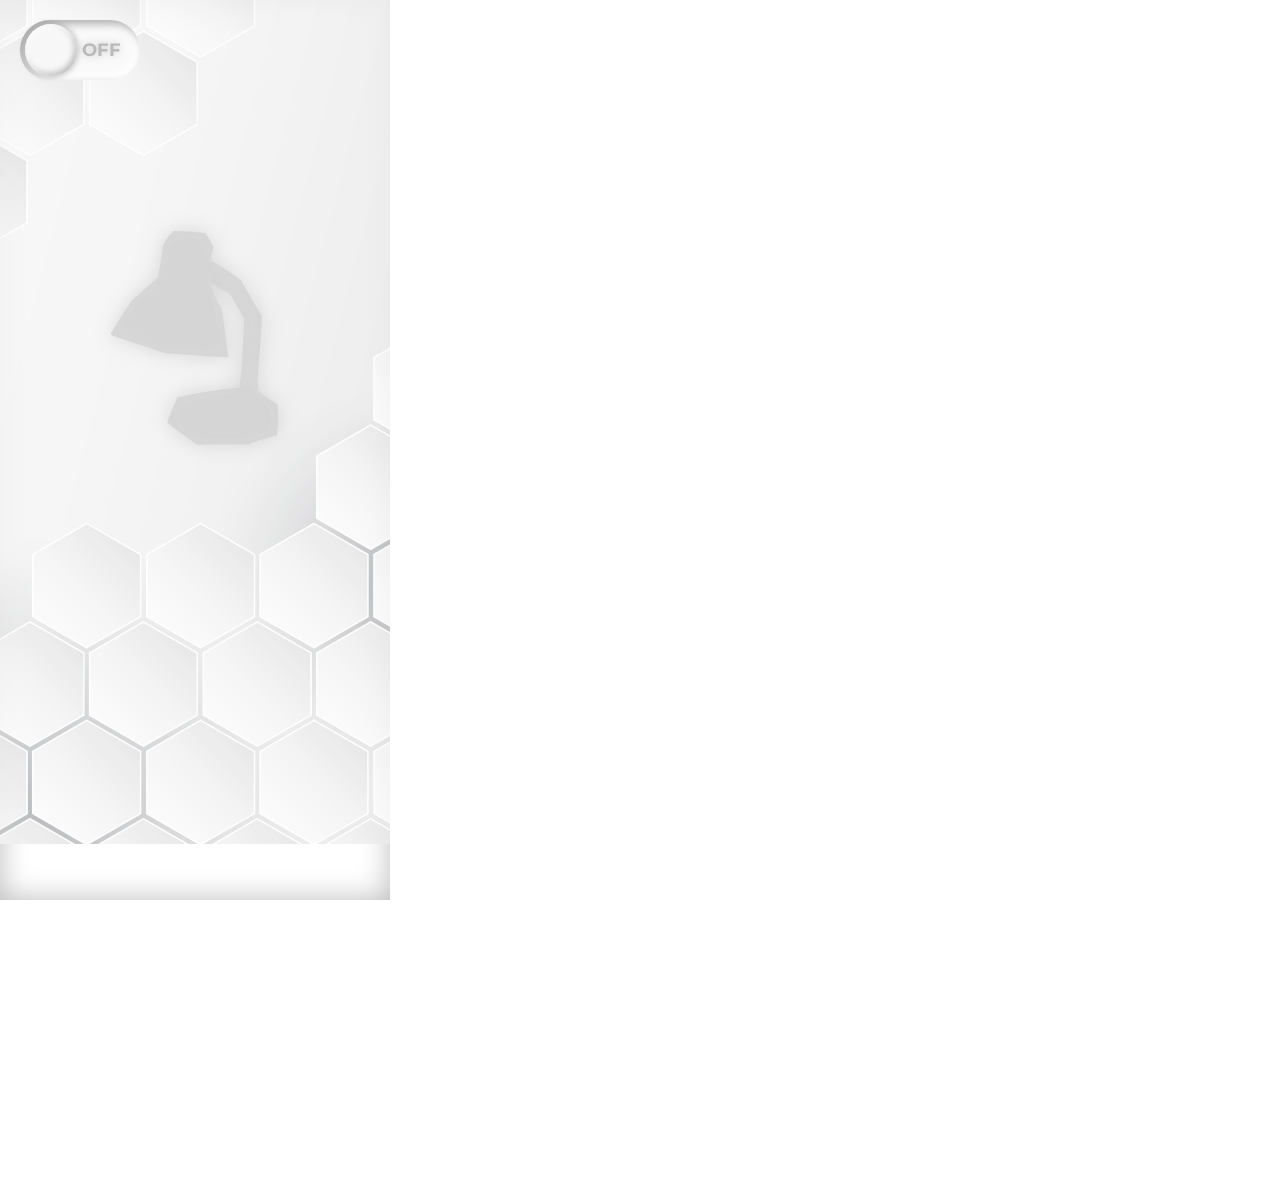
<file: index.html>
<!DOCTYPE html>
<html lang="ru">

<head>
    <meta charset="UTF-8">
    <meta name="viewport" content="width=device-width, initial-scale=1.0">
    <title>Document</title>
    <link rel="preconnect" href="https://fonts.googleapis.com">
    <link rel="preconnect" href="https://fonts.gstatic.com" crossorigin>
    <link
        href="https://fonts.googleapis.com/css2?family=Edu+AU+VIC+WA+NT+Dots&family=Montserrat:ital,wght@0,100..900;1,100..900&family=Roboto:ital,wght@0,100;0,300;0,400;0,500;0,700;0,900;1,100;1,300;1,400;1,500;1,700;1,900&display=swap"
        rel="stylesheet">

    <link rel="stylesheet" href="reset.css">
    <link rel="stylesheet" href="index-style.css">
</head>

<body>
    <div class="background-main">
        <img src="style/background-main3.jpg" alt="">
    </div>

    <header>
        <div class="on-off">
            <div class="on open_on-off">ON</div>
            <div class="off">OFF</div>
            <div class="runner"></div>
        </div>
    </header>

    <main>
        <!-- <div class="fon-main">
            <img src="style/m1.jpg" alt="">
        </div> -->
        <!-- <div class="container">
            <div class="form-reg">
                <form method="GET" id="regForm">
                    <h2>Sign in</h2>
                    <input type="text" id="email" name="email" placeholder="Login">
                    <input type="password" id="password" name="password" placeholder="Password">
                    <input type="submit" id="submit" value="Отправить" />
                </form>
            </div>
        </div> -->

        <div class="container">

            <div class="main-lamp">
                <svg class="lamp" xmlns="http://www.w3.org/2000/svg" version="1.1" width="170px" height="215px"
                    style="shape-rendering:geometricPrecision; text-rendering:geometricPrecision; image-rendering:optimizeQuality; fill-rule:evenodd; clip-rule:evenodd"
                    xmlns:xlink="http://www.w3.org/1999/xlink">
                    <!-- <g>
                        <path style="opacity:0" fill="#fcfcfc"
                            d="M -0.5,-0.5 C 56.1667,-0.5 112.833,-0.5 169.5,-0.5C 169.5,71.1667 169.5,142.833 169.5,214.5C 158.833,214.5 148.167,214.5 137.5,214.5C 146.855,210.94 156.521,207.94 166.5,205.5C 168.598,195.233 168.932,184.9 167.5,174.5C 160.993,170.414 154.66,166.08 148.5,161.5C 148.167,158.167 147.833,154.833 147.5,151.5C 149.365,129.812 150.865,108.145 152,86.5C 145,74.5 138,62.5 131,50.5C 121.516,43.0891 111.516,36.4224 101,30.5C 101.022,26.0675 101.855,21.7341 103.5,17.5C 101.231,12.4627 98.5641,7.62932 95.5,3C 84.845,1.77827 74.1783,1.1116 63.5,1C 58.872,5.11843 55.372,9.95176 53,15.5C 51.5488,26.2069 49.8821,36.8735 48,47.5C 38.7026,55.1287 29.7026,63.1287 21,71.5C 14.3639,82.3008 7.53057,92.9675 0.5,103.5C 1.09001,104.799 2.09001,105.632 3.5,106C 20.5487,111.683 37.5487,117.35 54.5,123C 75.8212,124.868 97.1545,126.368 118.5,127.5C 116.331,111.494 114.165,95.4943 112,79.5C 106.548,70.2741 102.048,60.9408 98.5,51.5C 105.179,55.8412 112.179,59.6746 119.5,63C 124.207,71.5813 129.04,80.0813 134,88.5C 133.661,111.567 132.161,134.567 129.5,157.5C 108.342,159.578 87.5089,162.911 67,167.5C 64.1954,174.914 61.1954,182.247 58,189.5C 57.3333,190.833 57.3333,192.167 58,193.5C 67.6826,200.363 77.1826,207.363 86.5,214.5C 57.5,214.5 28.5,214.5 -0.5,214.5C -0.5,142.833 -0.5,71.1667 -0.5,-0.5 Z" />
                    </g> -->
                    <g>
                        <path style="opacity:0.9" fill="#d5d5d5"
                            d="M 137.5,214.5 C 120.5,214.5 103.5,214.5 86.5,214.5C 77.1826,207.363 67.6826,200.363 58,193.5C 57.3333,192.167 57.3333,190.833 58,189.5C 61.1954,182.247 64.1954,174.914 67,167.5C 87.5089,162.911 108.342,159.578 129.5,157.5C 132.161,134.567 133.661,111.567 134,88.5C 129.04,80.0813 124.207,71.5813 119.5,63C 112.179,59.6746 105.179,55.8412 98.5,51.5C 102.048,60.9408 106.548,70.2741 112,79.5C 114.165,95.4943 116.331,111.494 118.5,127.5C 97.1545,126.368 75.8212,124.868 54.5,123C 37.5487,117.35 20.5487,111.683 3.5,106C 2.09001,105.632 1.09001,104.799 0.5,103.5C 7.53057,92.9675 14.3639,82.3008 21,71.5C 29.7026,63.1287 38.7026,55.1287 48,47.5C 49.8821,36.8735 51.5488,26.2069 53,15.5C 55.372,9.95176 58.872,5.11843 63.5,1C 74.1783,1.1116 84.845,1.77827 95.5,3C 98.5641,7.62932 101.231,12.4627 103.5,17.5C 101.855,21.7341 101.022,26.0675 101,30.5C 111.516,36.4224 121.516,43.0891 131,50.5C 138,62.5 145,74.5 152,86.5C 150.865,108.145 149.365,129.812 147.5,151.5C 147.833,154.833 148.167,158.167 148.5,161.5C 154.66,166.08 160.993,170.414 167.5,174.5C 168.932,184.9 168.598,195.233 166.5,205.5C 156.521,207.94 146.855,210.94 137.5,214.5 Z" />
                    </g>
                </svg>


                <svg class="lamp-light" xmlns="http://www.w3.org/2000/svg" version="1.1" width="400px" height="650px"
                    style="shape-rendering:geometricPrecision; text-rendering:geometricPrecision; image-rendering:optimizeQuality; fill-rule:evenodd; clip-rule:evenodd"
                    xmlns:xlink="http://www.w3.org/1999/xlink">
                    <!-- <g>
                        <path style="opacity:0" fill="#fefefe"
                            d="M -0.5,-0.5 C 132.833,-0.5 266.167,-0.5 399.5,-0.5C 399.5,214.833 399.5,430.167 399.5,645.5C 397.202,639.764 395.369,633.764 394,627.5C 362.023,489.779 329.856,352.112 297.5,214.5C 307.758,211.304 318.092,208.304 328.5,205.5C 329.841,195.53 330.341,185.53 330,175.5C 323.508,170.587 316.842,165.92 310,161.5C 309.333,154.833 309.333,148.167 310,141.5C 311.682,123.145 313.016,104.812 314,86.5C 307,74.5 300,62.5 293,50.5C 283.172,43.5852 273.172,36.9186 263,30.5C 263.022,26.0675 263.855,21.7341 265.5,17.5C 263.438,13.0442 261.105,8.71091 258.5,4.5C 247.928,2.55444 237.261,1.7211 226.5,2C 223.027,4.80621 219.86,7.97287 217,11.5C 214.667,23.8292 212.334,36.1625 210,48.5C 201.036,55.795 192.37,63.4617 184,71.5C 177.393,82.4372 170.393,93.1038 163,103.5C 162.544,104.744 163.044,105.577 164.5,106C 109.636,176.353 54.6363,246.52 -0.5,316.5C -0.5,210.833 -0.5,105.167 -0.5,-0.5 Z" />
                    </g> -->
                    <g>
                        <path style="opacity:1" fill="#ffffff"
                            d="M 399.5,645.5 C 399.5,646.833 399.5,648.167 399.5,649.5C 266.167,649.5 132.833,649.5 -0.5,649.5C -0.5,538.5 -0.5,427.5 -0.5,316.5C 54.6363,246.52 109.636,176.353 164.5,106C 163.044,105.577 162.544,104.744 163,103.5C 170.393,93.1038 177.393,82.4372 184,71.5C 192.37,63.4617 201.036,55.795 210,48.5C 212.334,36.1625 214.667,23.8292 217,11.5C 219.86,7.97287 223.027,4.80621 226.5,2C 237.261,1.7211 247.928,2.55444 258.5,4.5C 261.105,8.71091 263.438,13.0442 265.5,17.5C 263.855,21.7341 263.022,26.0675 263,30.5C 273.172,36.9186 283.172,43.5852 293,50.5C 300,62.5 307,74.5 314,86.5C 313.016,104.812 311.682,123.145 310,141.5C 309.333,148.167 309.333,154.833 310,161.5C 316.842,165.92 323.508,170.587 330,175.5C 330.341,185.53 329.841,195.53 328.5,205.5C 318.092,208.304 307.758,211.304 297.5,214.5C 329.856,352.112 362.023,489.779 394,627.5C 395.369,633.764 397.202,639.764 399.5,645.5 Z" />
                    </g>
                    <g>
                        <path style="opacity:1" fill="#fafafa"
                            d="M 260.5,52.5 C 268.517,55.9257 276.017,60.259 283,65.5C 287.92,73.6717 292.587,82.005 297,90.5C 295.691,112.824 294.191,135.157 292.5,157.5C 289.833,157.833 287.167,158.167 284.5,158.5C 282.483,148.433 280.15,138.433 277.5,128.5C 278.325,127.614 279.325,127.281 280.5,127.5C 278.754,111.446 276.588,95.4459 274,79.5C 268.962,70.7568 264.462,61.7568 260.5,52.5 Z" />
                    </g>
                </svg>

                <div class="loading-anim"></div>

                <div class="name-sayt">
                    <h1>m1fka</h1>
                </div>
            </div>
        


        </div>
    </main>


    <footer>
        <div class="container">


        </div>
    </footer>

    <script src="index-js.js"></script>

</body>

</html>
</file>
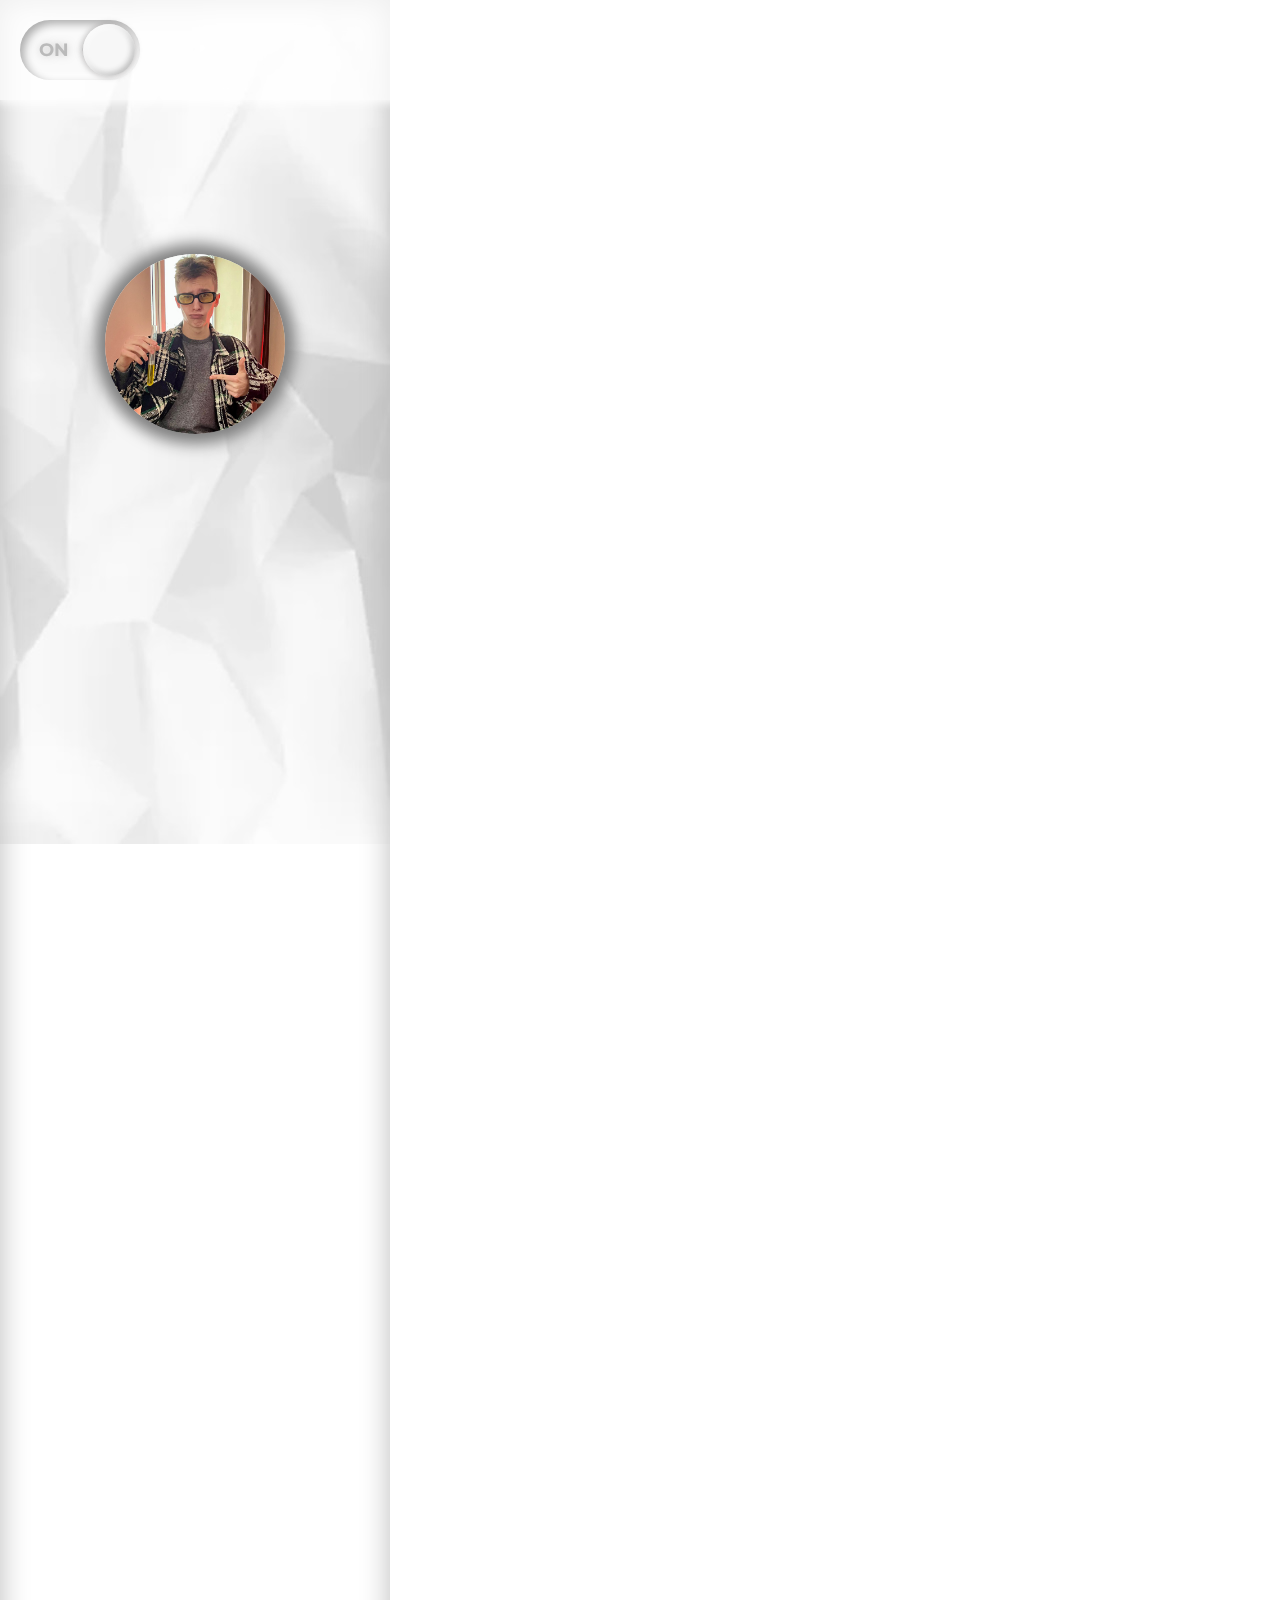
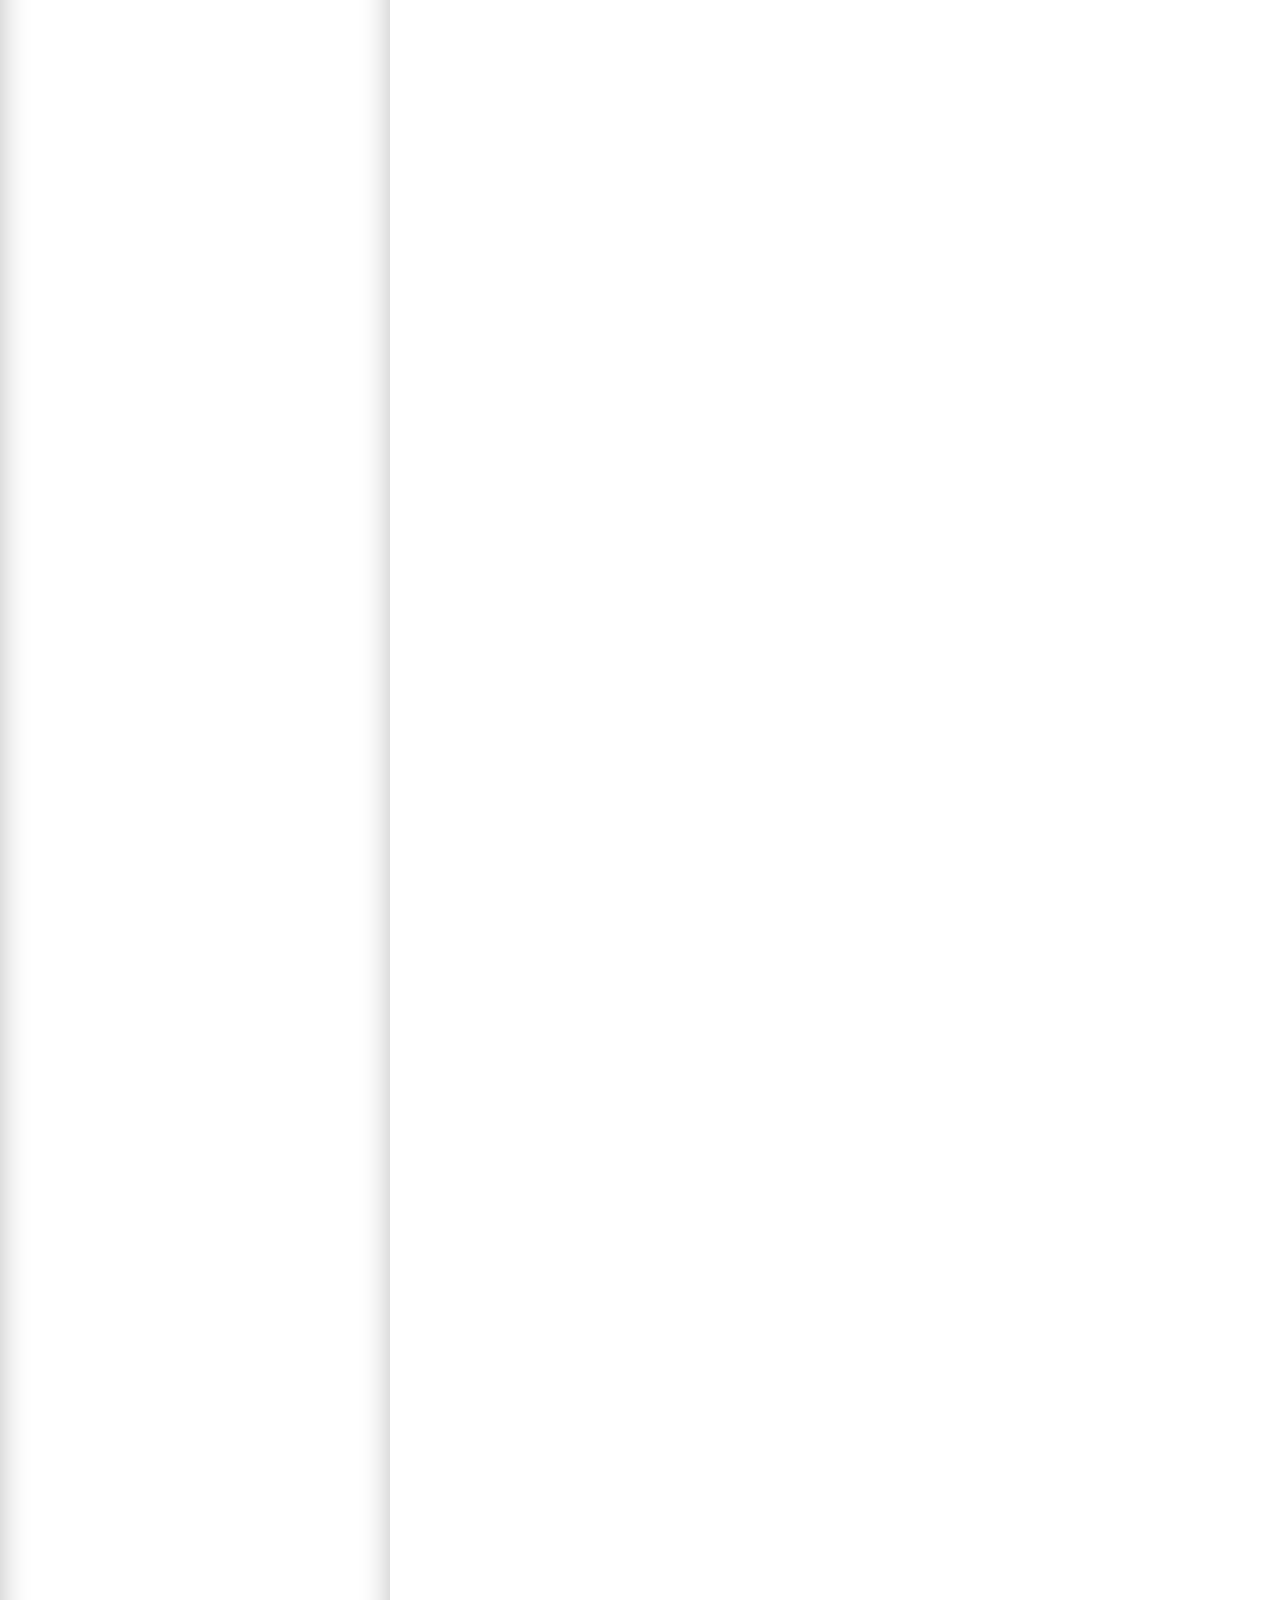
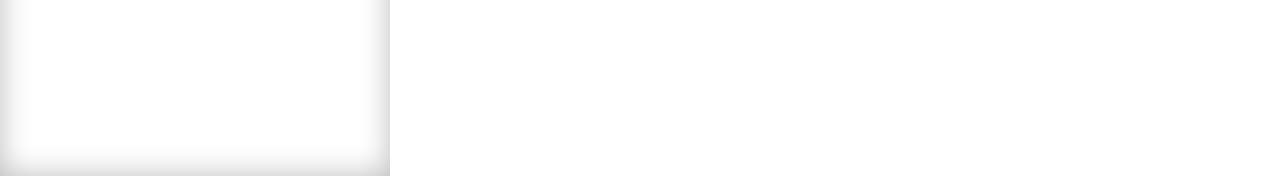
<file: second.html>
<!DOCTYPE html>
<html lang="ru">

<head>
    <meta charset="UTF-8">
    <meta name="viewport" content="width=device-width, initial-scale=1.0">
    <title>Document</title>
    <link rel="preconnect" href="https://fonts.googleapis.com">
    <link rel="preconnect" href="https://fonts.gstatic.com" crossorigin>
    <link
        href="https://fonts.googleapis.com/css2?family=Edu+AU+VIC+WA+NT+Dots&family=Montserrat:ital,wght@0,100..900;1,100..900&family=Roboto:ital,wght@0,100;0,300;0,400;0,500;0,700;0,900;1,100;1,300;1,400;1,500;1,700;1,900&display=swap"
        rel="stylesheet">

    <link rel="stylesheet" href="reset.css">
    <link rel="stylesheet" href="second-style.css">
</head>

<body>
    <div class="background-main">
        <img src="style/background-main1.jpg" alt="">
    </div>

    <header>
        <div class="background-header"></div>
        <div class="on-off">
            <div class="on">ON</div>
            <div class="off open_on-off" >OFF</div>
            <div class="runner open_on-off"></div>
        </div>
    </header>

    <main>
        <div class="container">
            <a href="tg://resolve?domain=@m1fkaa">
                <div class="tg-my">
                    <img src="style/tg-avatar.jpg" alt="">
                </div>
            </a>
        </div>
    </main>


    <footer>
        <div class="container">


        </div>
    </footer>

    <script src="second-js.js"></script>

</body>

</html>
</file>
<file: index-style.css>
body {
    width: 390px;
    height: 744px;
    /* top: 844px; */
    overflow: hidden;
    position: fixed;
    box-shadow: inset 0px 0px 30px #bababa;

    font-family: "Montserrat", serif;
    font-optical-sizing: auto;
    font-weight: 700;
    font-style: normal;
    animation: background-filter-open 0.5s linear;
}
@keyframes background-filter-open {
    0% {
        filter: blur(50px);
    }

    100% {
        filter: blur(0px);
    }
}

body.change{
    animation:background-filter-close 4s linear ;
}
@keyframes background-filter-close {
    50%{filter: blur(0px);}
    100%{filter: blur(50px);}
}

.background-main{
    position: absolute;
    object-fit: cover;
    z-index: -100;
    opacity: 0.9;
}

header {
    /* font-family: "Montserrat", serif;
    font-optical-sizing: auto;
    font-weight: 700;
    font-style: normal; */

    height: 100px;
    /* background-color: antiquewhite; */
}

main {
    position: relative;
    display: flex;
    /* align-items: center; */
    justify-content: center;
    height: calc(844px - 100px);
    /* background-color: rgb(245, 245, 245); */
}

/* footer{
    height: 80px;

    background-color: rgb(30, 75, 82);

} */


/* header */
header .on-off {
    position: absolute;
    display: flex;
    top: 20px;
    left: 20px;
    padding-left: 12px;
    padding-right: 12px;

    border-radius: 30px;
    width: 120px;
    height: 60px;
    background-color: #fafafa;
    box-shadow: inset 4px 4px 8px #adadad, inset -4px -4px 8px #ffffff;

    color: #bababa;
    text-shadow: 0px 0px 8px #827e7e61;

    font-size: 18px;
    /* cursor: pointer; */
}

.on {
    /* color: rgb(81, 184, 146);
    text-shadow: 0px 0px 8px rgb(59, 141, 103); */

    position: relative;
    margin: auto;
}

.off {
    /* color: rgb(255, 127, 127);
    text-shadow: 0px 0px 8px rgb(255, 127, 127); */

    position: relative;
    margin: auto;
}

.runner {
    transition: all 1s ease;
    transform: translateX(0px);

    position: absolute;
    left: 5px;
    top: 4px;
    width: 52px;
    height: 52px;
    border-radius: 26px;
    background-color: rgb(247, 247, 247);
    box-shadow: 0px 0px 5px 2px #827e7e61, inset 2px 2px 6px #ffffff, inset -2px -2px 6px #adadad;
}

.runner.open_on-off {
    transition: all 1s ease;
    transform: translateX(58px);
}


/* main */

.loading-anim{
    position: absolute;
    width: 0px;
    height: 14px;
    border-radius: 7px;
    top:420px;
    left: 80px;
    z-index: 50;
    background-color: rgb(255, 255, 255);
    box-shadow: 0 0 10px rgb(184, 184, 184);
}
.loading-anim.open_light{
    width: 120px;
    animation:loading 2.5s linear ;
}
@keyframes loading {
    0%{width: 0px;}
    100%{width: 120px;}
}

.main-lamp{
    position: relative;
    display: flex;
    justify-content: center;
    width: 400px;
    height: 650px;
    top:0px;
}
.lamp{
    position: absolute;
    top:130px;
    z-index: 100;
    filter: drop-shadow(0px 0px 10px rgba(211, 211, 211, 1));
}
.lamp.open_light{
    filter: drop-shadow(0px 0px 10px rgba(211, 211, 211, 0.9));
}

.lamp-light{
    position: absolute;
    top: 130px;
    right: 47px;
    z-index: 10;
    filter: drop-shadow(0px 0px 10px rgba(211, 211, 211, 0.9));
    opacity: 0;
    animation:blinkLightInfinite 5s linear infinite;
}
.name-sayt{
    position: relative;
    top:430px;
    left: -60px;
    z-index: 50;
    font-size: 28px;
    color: #fff;
    text-shadow: 0 0 10px rgb(165, 165, 165);
    opacity: 0;
    animation:blinkLightInfinite 5s linear infinite;
}
@keyframes blinkLightInfinite {
    0%{opacity: 0;}
    79%{opacity: 0;}
    80%{opacity: 0.7;}
    82%{opacity: 0;}
    86%{opacity: 0.5;}
    88%{opacity: 0;}
    91%{opacity: 0.8;}
    92%{opacity: 0.5;}
    95%{opacity: 0.8;}
    96%{opacity: 0.5;}
    100%{opacity: 0;}
}

.lamp-light.open_light{
    opacity: 0.8;
    animation:blinkLight 1s linear;
    
}
.name-sayt.open_light{
    opacity: 0.8;
    animation:blinkLight 1s linear;
}
@keyframes blinkLight {
    0%{opacity: 0.7;}
    10%{opacity: 0;}
    30%{opacity: 0.5;}
    40%{opacity: 0.1;}
    55%{opacity: 0.8;}
    60%{opacity: 0.5;}
    75%{opacity: 0.8;}
    80%{opacity: 0.5;}
    100%{opacity: 0.8;}
}


/*  */

.flake1 {
    position: absolute;
    top: 335px;
    color: #fff;
    font-size: 1em;
    user-select: none;
    pointer-events: none;
    animation-name: fall1;
    animation-timing-function: linear;
}
.flake2 {
    position: absolute;
    top: 335px;
    color: #fff;
    font-size: 1em;
    user-select: none;
    pointer-events: none;
    animation-name: fall2;
    animation-timing-function: linear;
}

@keyframes fall1 {
    to {
        transform: translate(-95px,170px);
    }
}
@keyframes fall2 {
    to {
        transform: translate(20px,170px);
    }
}








/* .container {
    display: flex;
    flex-direction: column;
    align-items: center;
    justify-content: center;
} */





/* main */
/* .fon-main{
    position: absolute;
    z-index: -10000;
}
.fon-main img{
    object-fit: cover;
    filter: blur(3px);
} */
/* .form-reg{
    height: 100vw;
}

.form-reg form{
    display: flex;
    flex-direction: column;
    align-items: center;
}

.form-reg form input{
    margin-top: 10px;
    width: 220px;
    height: 50px;
    border-radius: 25px;
    padding: 20px;
}


.form-reg form :nth-child(1){

}
.form-reg form :nth-child(2){
}
.form-reg form :nth-child(3){
}
.form-reg form :nth-child(4){
} */





/*  */




/* .container {
    position: relative;
    display: flex;
    justify-content: center;
    align-items: center;
    height: 100vh;
}

.element {
    position: relative;
    z-index: -1;
    padding: 20px;
    background: #fff;
    border-radius: 10px;
}

.ring {
    position: absolute;
    z-index: 1000;
    width: 80%;
    height: 80%;
    top: 20;
    left: 20;
}

.ring-path {
    fill: none;
    stroke: rgba(255, 0, 0, 0.5);
    stroke-width: 15;
    animation: morph 5s infinite ease-in-out;
}

@keyframes morph {
    0%, 100% {
        d: path("M 100,20 A 80,80 0 1,1 100,180 A 80,80 0 1,1 100,20");
        stroke-width: 5;
    }
    25% {
        d: path("M 100,20 A 10,80 0 1,1 100,180 A 10,80 0 1,1 100,20");
        stroke-width: 15;
    }
    50% {
        d: path("M 100,20 A -80,80 0 1,1 100,180 A -80,80 0 1,1 100,20");
        stroke-width: 5;
    }
    75% {
        d: path("M 100,20 A -10,80 0 1,1 100,180 A -10,80 0 1,1 100,20");
        stroke-width: 15;
    }
} */
</file>
<file: second-style.css>
body {
    width: 390px;
    height: 3376px;
    /* top: 844px; */
    /* overflow: hidden; */
    /* position: fixed; */
    box-shadow: inset 0px 0px 30px #bababa;

    font-family: "Montserrat", serif;
    font-optical-sizing: auto;
    font-weight: 700;
    font-style: normal;

    /* background-image: url("style/background-main1.jpg"); */
    animation: background-filter-open 0.5s linear;
}
@keyframes background-filter-open {
    0% {
        filter: blur(50px);
    }

    100% {
        filter: blur(0px);
    }
}

body.change{
    animation:background-filter-close 3s linear ;
}
@keyframes background-filter-close {
    50%{filter: blur(0px);}
    100%{filter: blur(50px);}
}

.background-main {
    position: absolute;
    object-fit: cover;
    z-index: -100;
    opacity: 0.9;
    background-repeat: repeat;
}

header {
    /* font-family: "Montserrat", serif;
    font-optical-sizing: auto;
    font-weight: 700;
    font-style: normal; */

    position: fixed;
    height: 100px;
    z-index: 500;
}

main {
    position: relative;
    display: flex;
    align-items: center;
    justify-content: center;
    height: calc(844px - 150px);
    /* background-color: rgb(245, 245, 245); */
}



/* header */
.background-header {
    width: 100vw;
    height: 100px;
    background-color: rgba(255, 255, 255, 0.753);
    box-shadow: 0 0 10px 2px white;
}

header .on-off {
    position: absolute;
    display: flex;
    top: 20px;
    left: 20px;
    padding-left: 12px;
    padding-right: 12px;

    border-radius: 30px;
    width: 120px;
    height: 60px;
    background-color: #fafafa;
    box-shadow: inset 4px 4px 8px #adadad, inset -4px -4px 8px #ffffff;

    color: #bababa;
    text-shadow: 0px 0px 8px #827e7e61;

    font-size: 18px;
    /* cursor: pointer; */
}

.on {
    position: relative;
    margin: auto;
}

.off {
    position: relative;
    margin: auto;
}

.runner {
    transition: all 1s ease;
    transform: translateX(0px);

    position: absolute;
    left: 5px;
    top: 4px;
    width: 52px;
    height: 52px;
    border-radius: 26px;
    background-color: rgb(247, 247, 247);
    box-shadow: 0px 0px 5px 2px #827e7e61, inset 2px 2px 6px #ffffff, inset -2px -2px 6px #adadad;
}

.runner.open_on-off {
    transition: all 1s ease;
    transform: translateX(58px);
}


/* main */
.container {}

.tg-my img {
    width: 180px;
    height: 180px;
    border-radius: 90px;
    box-shadow: 0 0 15px 10px rgb(126, 126, 126);
    /* animation:tgAnimanion 5s linear infinite ; */
}

@keyframes tgAnimanion {
    0% {
        transform: scale(1) rotate(0deg);
    }

    4% {
        transform: scale(1.2) rotate(14.4deg);
    }

    6% {
        transform: scale(1.1) rotate(21.6deg);
    }

    8% {
        transform: scale(1.2) rotate(28.80deg);
    }

    10% {
        transform: scale(1.2)rotate(36deg);
    }

    12% {
        transform: scale(1.2)rotate(43.2deg);
    }

    14% {
        transform: scale(1) rotate(50.4deg);
    }

    18% {
        transform: scale(1.4)rotate(64.8deg);
    }

    20% {
        transform: scale(1.2)rotate(72deg);
    }

    22% {
        transform: scale(1.5)rotate(79.2deg);
    }

    26% {
        transform: scale(1.1)rotate(93.6deg);
    }

    28% {
        transform: scale(1.3)rotate(100.8deg);
    }

    30% {
        transform: scale(1)rotate(108deg);
    }

    32% {
        transform: scale(1.1)rotate(115.2deg);
    }

    34% {
        transform: scale(1)rotate(122.4deg);
    }

    36% {
        transform: scale(1.3)rotate(129.6deg);
    }

    44% {
        transform: scale(1)rotate(151.2deg);
    }

    48% {
        transform: scale(1.5)rotate(165.6deg);
    }

    50% {
        transform: scale(1.4)rotate(172.8deg);
    }

    52% {
        transform: scale(1.5)rotate(180deg);
    }

    54% {
        transform: scale(1.2)rotate(187.2deg);
    }

    58% {
        transform: scale(1)rotate(201.6deg);
    }

    60% {
        transform: scale(1.4)rotate(208.8deg);
    }

    62% {
        transform: scale(1.2)rotate(216deg);
    }

    64% {
        transform: scale(1.5)rotate(223.2deg);
    }

    68% {
        transform: scale(1.1)rotate(237.6deg);
    }

    70% {
        transform: scale(1.3)rotate(244.8deg);
    }

    72% {
        transform: scale(1)rotate(252deg);
    }

    74% {
        transform: scale(1.1)rotate(259.2deg);
    }

    76% {
        transform: scale(1)rotate(266.4deg);
    }

    78% {
        transform: scale(1.2)rotate(273.6deg);
    }

    84% {
        transform: scale(1)rotate(302.4deg);
    }

    86% {
        transform: scale(1.2)rotate(309.6deg);
    }

    88% {
        transform: scale(1.5)rotate(316.8deg);
    }

    90% {
        transform: scale(1.4)rotate(324deg);
    }

    92% {
        transform: scale(1.5)rotate(331.2deg);
    }

    94% {
        transform: scale(1.2)rotate(338.4deg);
    }

    96% {
        transform: scale(1.1)rotate(345.6deg);
    }

    98% {
        transform: scale(1.2)rotate(352.8deg);
    }

    100% {
        transform: scale(1)rotate(360deg);
    }
}
</file>
